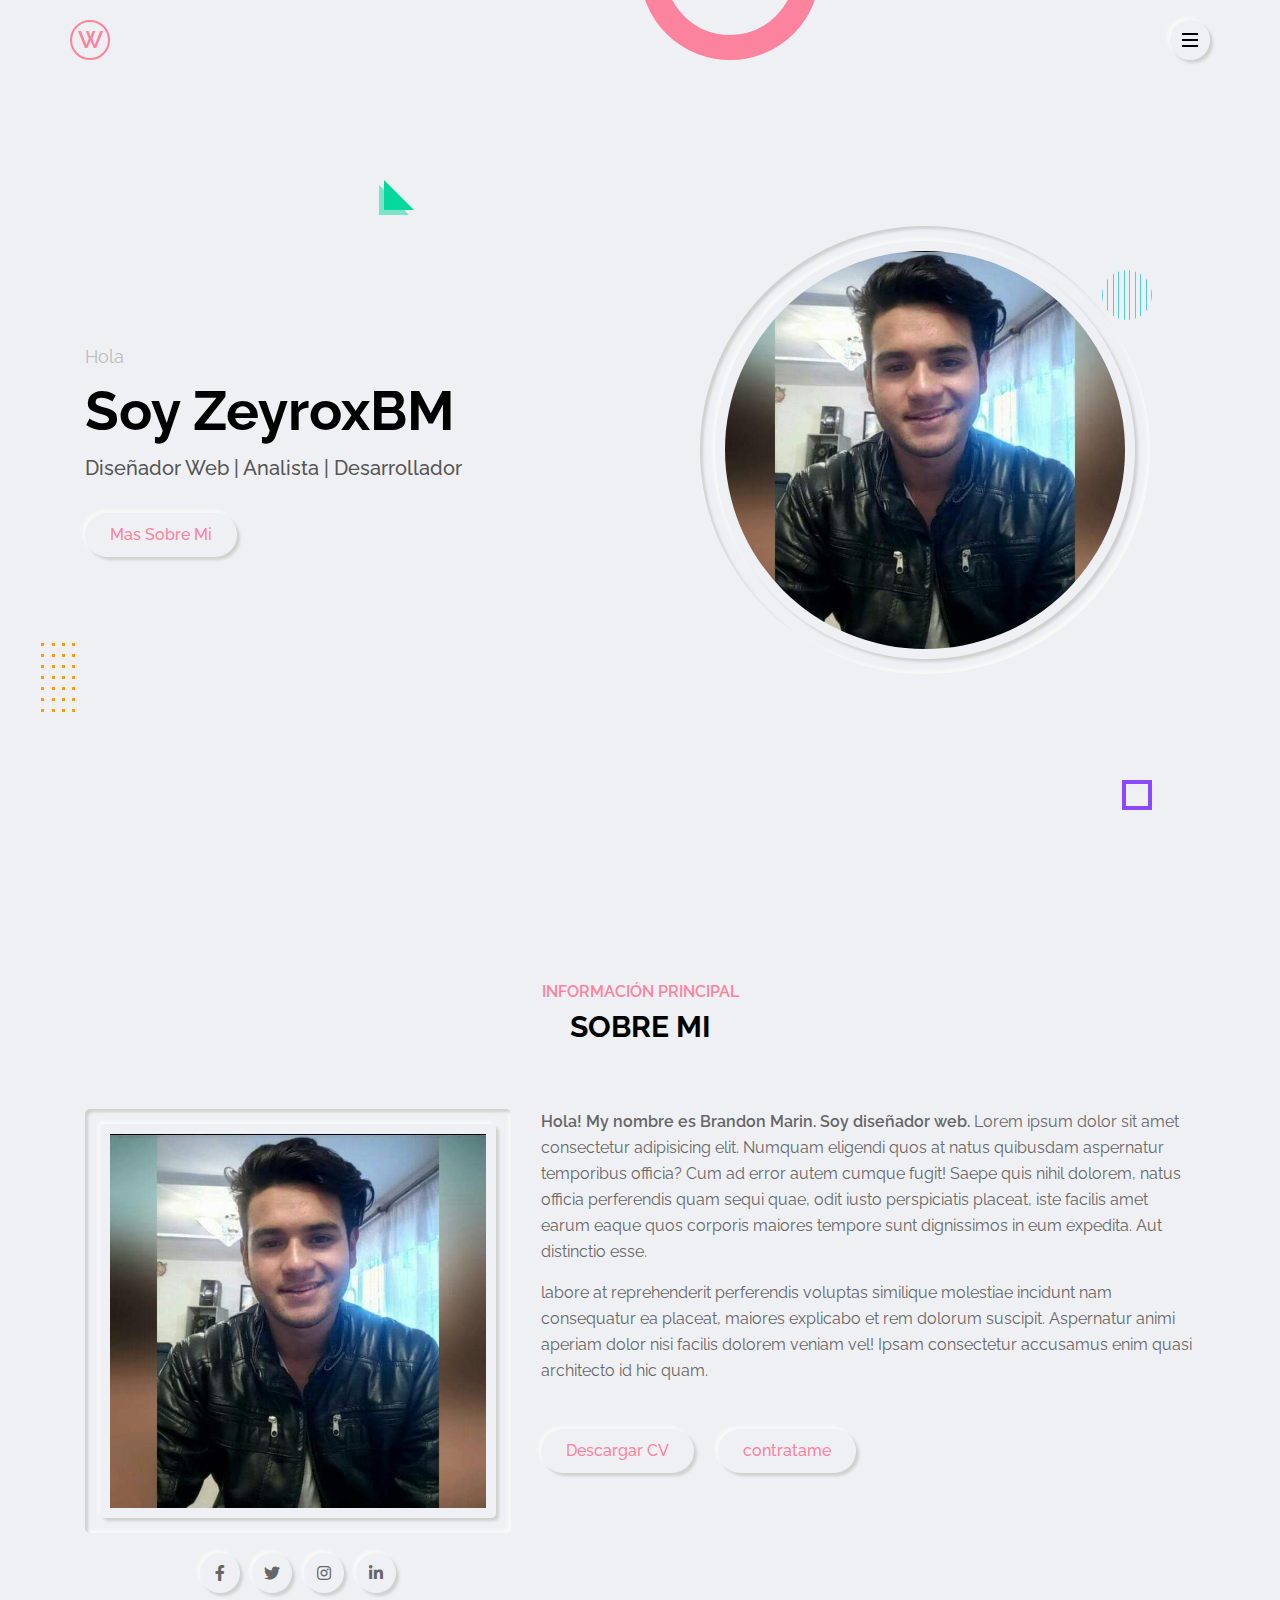
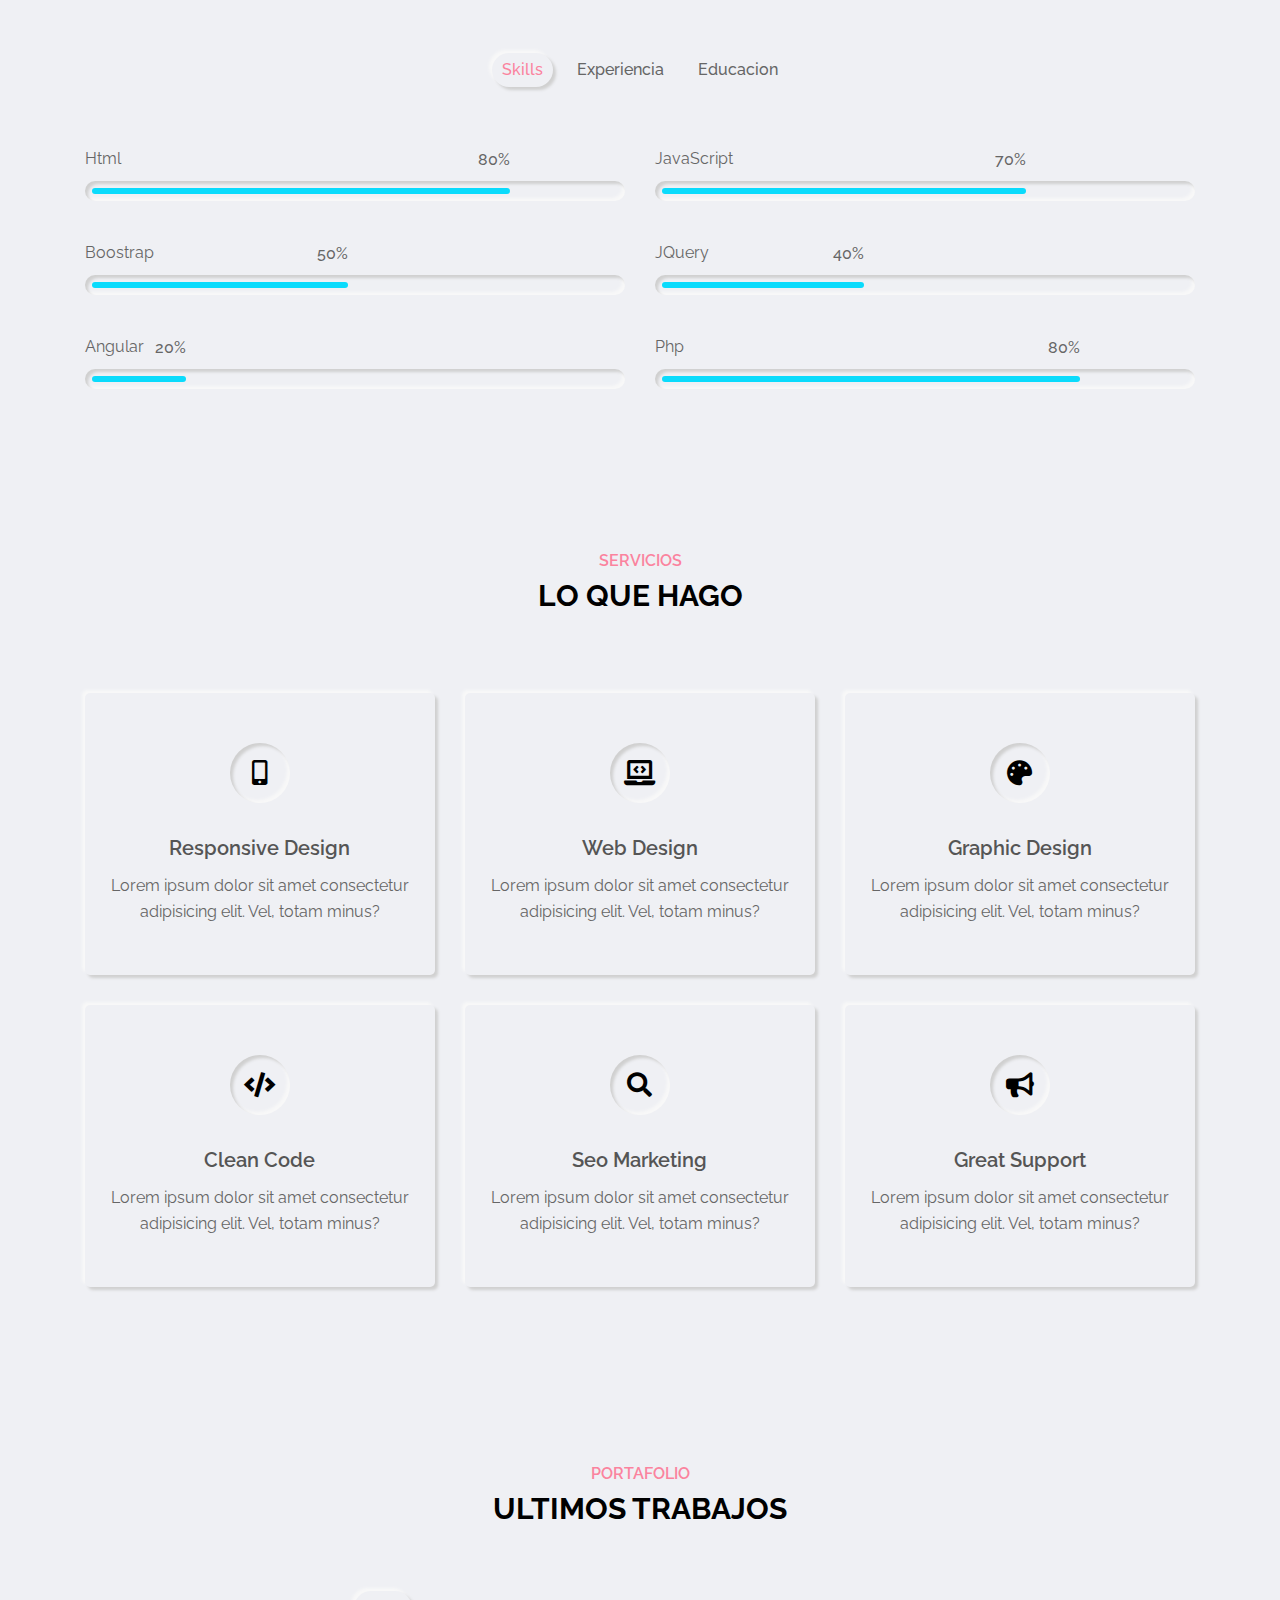
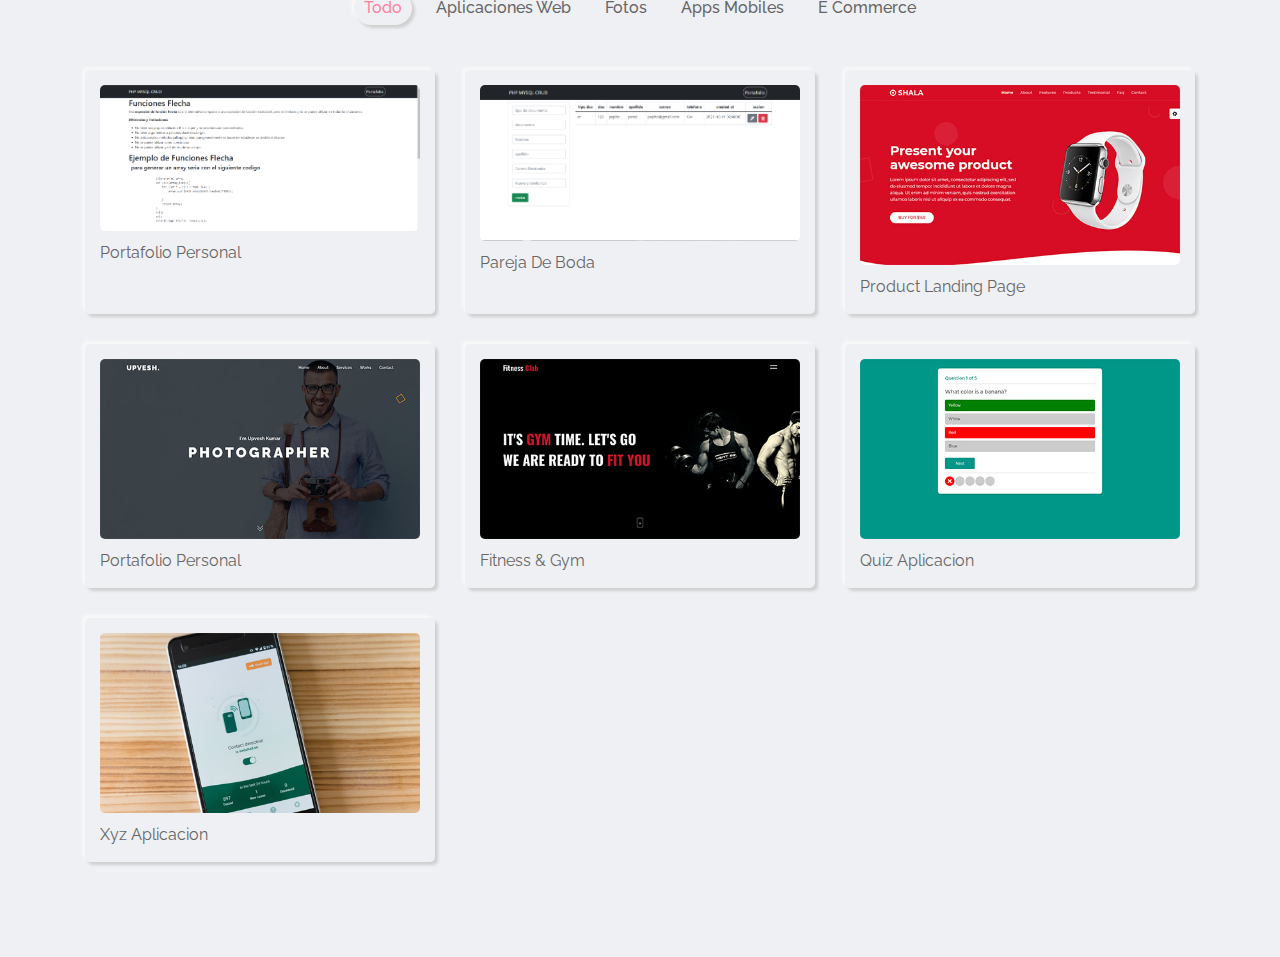
<file: portafolio/portafolio/index.html>
<!DOCTYPE html>
<html lang="es">

<head>
    <meta charset="utf-8">
    <title>Personal Portfolio Website</title>
    <meta name="viewport" content="width=device-width,initial-scale=1.0">
    <!-- font awesome -->
    <link rel="stylesheet" type="text/css" href="css/font-awesome.css">

    <!-- styles css -->
    <link rel="stylesheet" type="text/css" href="css/index/global.css">
    <link rel="stylesheet" type="text/css" href="css/index/home-section.css">
    <link rel="stylesheet" type="text/css" href="css/index/header-section.css">
    <link rel="stylesheet" type="text/css" href="css/index/nav-section.css">
    <link rel="stylesheet" type="text/css" href="css/index/effects.css">
    <link rel="stylesheet" type="text/css" href="css/index/about-section.css">
    <link rel="stylesheet" type="text/css" href="css/index/service-section.css">
    <link rel="stylesheet" type="text/css" href="css/index/portafolio-section.css">

    <!-- default color skin -->
    <link rel="stylesheet" type="text/css" href="css/skins/color-1.css">

</head>

<body>

    <!-- header start -->

    <header class="header">
        <div class="container">
            <div class="row justify-content-between">
                <div class="logo">
                    <a href="index.html">w</a>
                </div>
                <div class="hamburger-btn outer-shadow hover-in-shadow">
                    <span></span>
                </div>
            </div>
        </div>
    </header>

    <!-- header end -->


    <!-- menu navegacion start -->

    <nav class="nav-menu">
        <div class="close-nav-menu outer-shadow hover-in-shadow">&times;</div>
        <div class="nav-menu-inner">
            <ul>
                <li><a href="" class="link-item inner-shadow active">Home</a></li>
                <li><a href="" class="link-item outer-shadow hover-in-shadow">About</a></li>
                <li><a href="" class="link-item outer-shadow hover-in-shadow">Servicios</a></li>
                <li><a href="" class="link-item outer-shadow hover-in-shadow">Portafolio</a></li>
                <li><a href="../funciones/" class="olink-item outer-shadow hover-in-shadow">funciones flecha</a></li>
                <li><a href="../crud/php_crud_mysql/index.php" class="link-item outer-shadow hover-in-shadow">crud</a></li>
                <li><a href="" class="outer-shadow hover-in-shadow">fracciones</a></li>
                <li><a href="" class="link-item outer-shadow hover-in-shadow">herencia</a></li>

                <li><a href="" class="link-item outer-shadow hover-in-shadow">Testimonios</a></li>
                <li><a href="" class="link-item outer-shadow hover-in-shadow">Contacto</a></li>
            </ul>
        </div>
        <!-- copyright text -->
        <p class="copyright-text">&copy; 2021 The ZeyroxBM</p>
    </nav>

    <!-- menu navegacion end -->

    <!-- home section start -->

    <section class="home-section section">
        <!-- efecto wrap start -->
        <div class="effect-wrap">
            <div class="effect effect-1"></div>
            <div class="effect effect-2">
                <div></div>
                <div></div>
                <div></div>
                <div></div>
                <div></div>
                <div></div>
                <div></div>
                <div></div>
                <div></div>
                <div></div>
                <div></div>
                <div></div>
                <div></div>
                <div></div>
                <div></div>
                <div></div>
                <div></div>
                <div></div>
                <div></div>
                <div></div>
                <div></div>
                <div></div>
                <div></div>
                <div></div>
                <div></div>
                <div></div>
                <div></div>
                <div></div>
            </div>
            <div class="effect effect-3"></div>
            <div class="effect effect-4"></div>
            <div class="effect effect-5">
                <div></div>
                <div></div>
                <div></div>
                <div></div>
                <div></div>
                <div></div>
                <div></div>
                <div></div>
                <div></div>
                <div></div>
            </div>
        </div>
        <!-- efecto wrap end -->
        <div class="container">
            <div class="row full-screen align-items-center">
                <div class="home-text">
                    <p>Hola</p>
                    <h2>Soy ZeyroxBM</h2>
                    <h1>diseñador Web | analista | desarrollador</h1>
                    <a href="#" class="btn-1 outer-shadow hover-in-shadow">Mas Sobre Mi</a>
                </div>
                <div class="home-img">
                    <div class="img-box inner-shadow">
                        <img src="img/profile-pic.jpg" class="outer-shadow" alt="profile-pic">
                    </div>
                </div>
            </div>
        </div>
    </section>

    <!-- home section end -->


    <!-- about section start -->
    <section class="about-section section">
        <div class="container">
            <div class="row">
                <div class="section-title">
                    <h2 data-heading="información principal">Sobre Mi</h2>
                </div>
            </div>
            <div class="row">
                <div class="about-img">
                    <div class="img-box inner-shadow">
                        <img src="img/profile-pic.jpg" class="outer-shadow" alt="profile-pic">
                    </div>
                    <!-- links redes sociales star -->
                    <div class="social-links">
                        <a href="#" class='outer-shadow hover-in-shadow'><i class="fab fa-facebook-f"></i></a>
                        <a href="#" class='outer-shadow hover-in-shadow'><i class="fab fa-twitter"></i></a>
                        <a href="#" class='outer-shadow hover-in-shadow'><i class="fab fa-instagram"></i></a>
                        <a href="#" class='outer-shadow hover-in-shadow'><i class="fab fa-linkedin-in"></i></a>

                    </div>
                    <!-- links redes sociales end -->
                </div>
                <div class="about-info">
                    <p>
                        <span>
                            Hola! My nombre es Brandon Marin. Soy diseñador web.
                        </span> Lorem ipsum dolor sit amet consectetur adipisicing elit. Numquam eligendi quos at natus quibusdam aspernatur temporibus officia? Cum ad error autem cumque fugit! Saepe quis nihil dolorem, natus officia
                        perferendis quam sequi quae, odit iusto perspiciatis placeat, iste facilis amet earum eaque quos corporis maiores tempore sunt dignissimos in eum expedita. Aut distinctio esse.
                    </p>
                    <p> labore at reprehenderit perferendis voluptas similique molestiae incidunt nam consequatur ea placeat, maiores explicabo et rem dolorum suscipit. Aspernatur animi aperiam dolor nisi facilis dolorem veniam vel! Ipsam consectetur accusamus
                        enim quasi architecto id hic quam.
                    </p>
                    <a href="cv.pdf" class='btn-1 outer-shadow hover-in-shadow'> Descargar CV</a>
                    <a href="#" class='btn-1 outer-shadow hover-in-shadow'>contratame</a>
                </div>
            </div>
            <!-- about tabs start -->
            <div class="row">
                <div class="about-tabs">
                    <span class="tab-item outer-shadow active" data-target=".skills">skills</span>
                    <span class="tab-item" data-target=".experience">Experiencia</span>
                    <span class="tab-item" data-target=".education">Educacion</span>
                </div>
            </div>
            <!-- about tabs end-->


            <!-- skills start -->
            <div class="row">
                <div class="skills tab-content active">
                    <div class="row">
                        <!-- skill item start -->
                        <div class="skill-item">
                            <p>Html</p>
                            <div class="progress inner-shadow">
                                <div class="progress-bar progress-bar-1">
                                    <span>80%</span>
                                </div>
                            </div>
                        </div>
                        <!-- skill item end -->
                        <!-- skill item start -->
                        <div class="skill-item">
                            <p>JavaScript</p>
                            <div class="progress inner-shadow">
                                <div class="progress-bar progress-bar-2" )>
                                    <span>70%</span>
                                </div>
                            </div>
                        </div>
                        <!-- skill item end -->
                        <!-- skill item start -->
                        <div class="skill-item">
                            <p>boostrap</p>
                            <div class="progress inner-shadow">
                                <div class="progress-bar progress-bar-3">
                                    <span>50%</span>
                                </div>
                            </div>
                        </div>
                        <!-- skill item end -->
                        <!-- skill item start -->
                        <div class="skill-item">
                            <p>jQuery</p>
                            <div class="progress inner-shadow">
                                <div class="progress-bar progress-bar-4">
                                    <span>40%</span>
                                </div>
                            </div>
                        </div>
                        <!-- skill item end -->
                        <!-- skill item start -->
                        <div class="skill-item">
                            <p>angular</p>
                            <div class="progress inner-shadow">
                                <div class="progress-bar progress-bar-5">
                                    <span>20%</span>
                                </div>
                            </div>
                        </div>
                        <!-- skill item end -->
                        <!-- skill item start -->
                        <div class="skill-item">
                            <p>php</p>
                            <div class="progress inner-shadow">
                                <div class="progress-bar progress-bar-6">
                                    <span>80%</span>
                                </div>
                            </div>
                        </div>
                        <!-- skill item end -->
                    </div>
                </div>
            </div>
            <!-- skills end -->
            <!-- experience start -->
            <div class="row">
                <div class="experience tab-content">
                    <div class="row">
                        <div class="timeline">
                            <!-- timelime item start -->
                            <div class="timeline-item">
                                <div class="timeline-item-inner outer-shadow">
                                    <i class="fas fa-briefcase icon"></i>
                                    <span>Ago, 2020 - present </span>
                                    <h3>Full Stack developer</h3>
                                    <h4>empresa Nombre</h4>
                                    <p>Lorem ipsum dolor sit amet, consectetur adipisicing elit. Dignissimos magnam nam a! Aperiam facilis aliquid</p>
                                </div>
                            </div>
                            <!-- timeline item end -->
                            <!-- timelime item start -->
                            <div class="timeline-item">
                                <div class="timeline-item-inner outer-shadow">
                                    <i class="fas fa-briefcase icon"></i>
                                    <span>Ago, 2019 - Nov, 2020</span>
                                    <h3>Web Designer</h3>
                                    <h4>Empresa Nombre</h4>
                                    <p>Lorem ipsum dolor sit amet, consectetur adipisicing elit. Dignissimos magnam nam a! Aperiam facilis aliquid</p>
                                </div>
                            </div>
                            <!-- timeline item end -->
                            <!-- timelime item start -->
                            <div class="timeline-item">
                                <div class="timeline-item-inner outer-shadow">
                                    <i class="fas fa-briefcase icon"></i>
                                    <span>Nov, 2018 - Jun, 2017</span>
                                    <h3>Web designer</h3>
                                    <h4>Empresa Nombre</h4>
                                    <p>Lorem ipsum dolor sit amet, consectetur adipisicing elit. Dignissimos magnam nam a! Aperiam facilis aliquid</p>
                                </div>
                            </div>
                            <!-- timeline item end -->
                        </div>
                    </div>
                </div>
            </div>
            <!-- experience end -->

            <!-- education start -->
            <div class="row">
                <div class="education tab-content">
                    <div class="row">
                        <div class="timeline">
                            <!-- timelime item start -->
                            <div class="timeline-item">
                                <div class="timeline-item-inner outer-shadow">
                                    <i class="fas fa-graduation-cap icon"></i>
                                    <span>Ago, 2020 - Actualmente </span>
                                    <h3>Tecnologo Analisis y desarrollo de sistemas de informacion</h3>
                                    <p>Sena (soacha)</p>

                                </div>
                            </div>
                            <!-- timeline item end -->
                            <!-- timelime item start -->
                            <div class="timeline-item">
                                <div class="timeline-item-inner outer-shadow">
                                    <i class="fas fa-graduation-cap icon"></i>
                                    <span>Ago, 2018 - Nov, 2019</span>
                                    <h3>tecnico en analisis de muestras quimicas</h3>
                                    <p>Sena (soacha)</p>
                                </div>
                            </div>
                            <!-- timeline item end -->
                            <!-- timelime item start -->
                            <div class="timeline-item">
                                <div class="timeline-item-inner outer-shadow">
                                    <i class="fas fa-graduation-cap icon"></i>
                                    <span>Ene, 2012 - Nov, 2019</span>
                                    <h3>bachillerato</h3>
                                    <p>Institucion educativa general santander</p>
                                </div>
                            </div>
                            <!-- timeline item end -->
                            <!-- timelime item start -->
                            <div class="timeline-item">
                                <div class="timeline-item-inner outer-shadow">
                                    <i class="fas fa-graduation-cap icon"></i>
                                    <span>Ene, 2006 - Nov, 2011</span>
                                    <h3>primaria</h3>
                                    <p>Institucion educativa general santander</p>
                                </div>
                            </div>
                            <!-- timeline item end -->
                        </div>
                    </div>
                </div>
            </div>
            <!-- education end -->
        </div>
    </section>
    <!-- about section end -->


    <!-- service section start -->
    <section class="service-section section">
        <div class="container">
            <div class="row">
                <div class="section-title">
                    <h2 data-heading='Servicios'>lo que hago</h2>
                </div>
            </div>
            <div class="row">
                <!-- service item start -->
                <div class="service-item">
                    <div class="service-item-inner outer-shadow">
                        <div class="icon inner-shadow">
                            <i class="fas fa-mobile-alt"></i>
                        </div>
                        <h3>responsive design</h3>
                        <p>Lorem ipsum dolor sit amet consectetur adipisicing elit. Vel, totam minus?</p>
                    </div>
                </div>
                <!-- service item end -->
                <!-- service item start -->
                <div class="service-item">
                    <div class="service-item-inner outer-shadow">
                        <div class="icon inner-shadow">
                            <i class="fas fa-laptop-code"></i>
                        </div>
                        <h3>web design</h3>
                        <p>Lorem ipsum dolor sit amet consectetur adipisicing elit. Vel, totam minus?</p>
                    </div>
                </div>
                <!-- service item end -->
                <!-- service item start -->
                <div class="service-item">
                    <div class="service-item-inner outer-shadow">
                        <div class="icon inner-shadow">
                            <i class="fas fa-palette"></i>
                        </div>
                        <h3>Graphic design</h3>
                        <p>Lorem ipsum dolor sit amet consectetur adipisicing elit. Vel, totam minus?</p>
                    </div>
                </div>
                <!-- service item end -->
                <!-- service item start -->
                <div class="service-item">
                    <div class="service-item-inner outer-shadow">
                        <div class="icon inner-shadow">
                            <i class="fas fa-code"></i>
                        </div>
                        <h3>clean code</h3>
                        <p>Lorem ipsum dolor sit amet consectetur adipisicing elit. Vel, totam minus?</p>
                    </div>
                </div>
                <!-- service item end -->
                <!-- service item start -->
                <div class="service-item">
                    <div class="service-item-inner outer-shadow">
                        <div class="icon inner-shadow">
                            <i class="fas fa-search"></i>
                        </div>
                        <h3>seo Marketing</h3>
                        <p>Lorem ipsum dolor sit amet consectetur adipisicing elit. Vel, totam minus?</p>
                    </div>
                </div>
                <!-- service item end -->
                <!-- service item start -->
                <div class="service-item">
                    <div class="service-item-inner outer-shadow">
                        <div class="icon inner-shadow">
                            <i class="fas fa-bullhorn"></i>
                        </div>
                        <h3>great support</h3>
                        <p>Lorem ipsum dolor sit amet consectetur adipisicing elit. Vel, totam minus?</p>
                    </div>
                </div>
                <!-- service item end -->
            </div>
        </div>
    </section>
    <!-- service section end -->

    <!-- portafolio section start -->
    <section class="portfolio-section section">
        <div class="container">
            <div class="row">
                <div class="section-title">
                    <h2 data-heading='portafolio'>ultimos trabajos</h2>
                </div>
            </div>
            <!-- filtro portafolio start -->
            <div class="row">
                <div class="portfolio-filter">
                    <span class="filter-item outer-shadow active" data-target="all">Todo</span>
                    <span class="filter-item" data-target="web-application">aplicaciones web</span>
                    <span class="filter-item" data-target="photoshop">fotos</span>
                    <span class="filter-item" data-target="mobile-app">apps mobiles</span>
                    <span class="filter-item" data-target="e-commerce">e commerce</span>
                </div>
            </div>
            <!-- filtro portafolio end -->


            <!-- portafolio items start -->
            <div class="row portfolio-items">

                <!-- portafolio item start -->
                <div class="portfolio-item" data-category='web-application'>
                    <div class="portfolio-item-inner outer-shadow">
                        <div class="portfolio-item-img">
                            <img src="img/portfolio/thumb/project-1.png" alt="portfolio" data-screenshots='img/portfolio/large/project-1/1.png,
                            img/portfolio/large/project-1/2.png'>
                            <!-- boton ver proyecto -->
                            <span class="view-project">ver proyecto</span>
                            <!-- boton ver proyecto -->
                        </div>
                        <p class="portfolio-item-title">portafolio personal</p>
                        <!-- detalles portafolio item start -->
                        <div class="portfolio-item-details">
                            <div class="row">
                                <div class="description">
                                    <h3>resumen del proyecto:</h3>
                                    <p>Lorem ipsum dolor sit amet consectetur, adipisicing elit. Voluptatibus, sit aliquid. Eligendi nostrum est voluptatibus nemo maxime sed ipsam vitae. Lorem ipsum dolor sit amet consectetur adipisicing elit. Consequuntur,
                                        amet.
                                    </p>
                                </div>
                                <div class="info">
                                    <h3>informacion del proyecto</h3>
                                    <ul>
                                        <li>fecha<span>2020</span></li>
                                        <li>creador<span>xyz</span></li>
                                        <li>herramientas<span>html, css, javascript</span></li>
                                        <li>web<span><a href="#">www.domain.com</a></span></li>
                                    </ul>
                                </div>
                            </div>
                        </div>
                        <!-- detalles portafolio item end -->
                    </div>
                </div>
                <!-- portafolio item end -->

                <!-- portafolio item start -->
                <div class="portfolio-item" data-category='web-application'>
                    <div class="portfolio-item-inner outer-shadow">
                        <div class="portfolio-item-img">
                            <img src="img/portfolio/thumb/project-2.png" alt="portfolio" data-screenshots='img/portfolio/large/project-2/1.png,
                            img/portfolio/large/project-2/2.png'>
                            <!-- boton ver proyecto -->
                            <span class="view-project">ver proyecto</span>
                            <!-- boton ver proyecto -->
                        </div>
                        <p class="portfolio-item-title">pareja de boda</p>
                        <!-- detalles portafolio item start -->
                        <div class="portfolio-item-details">
                            <div class="row">
                                <div class="description">
                                    <h3>resumen del proyecto: </h3>
                                    <p>Lorem ipsum dolor sit amet consectetur, adipisicing elit. Voluptatibus, sit aliquid. Eligendi nostrum est voluptatibus nemo maxime sed ipsam vitae. Lorem ipsum dolor sit amet consectetur adipisicing elit. Consequuntur,
                                        amet.
                                    </p>
                                </div>
                                <div class="info">
                                    <h3>informacion del proyecto</h3>
                                    <ul>
                                        <li>fecha - <span>2021</span></li>
                                        <li>creador - <span>xyz</span></li>
                                        <li>herramientas - <span>html, css, jquery</span></li>
                                        <li>web - <span><a href="../../portafolio/crud/php_crud_mysql/index.php"> PHP - MYSQL - CRUD</a></span></li>
                                    </ul>
                                </div>
                            </div>
                        </div>
                        <!-- detalles portafolio item end -->
                    </div>
                </div>
                <!-- portafolio item end -->

                <!-- portafolio item start -->
                <div class="portfolio-item" data-category='e-commerce'>
                    <div class="portfolio-item-inner outer-shadow">
                        <div class="portfolio-item-img">
                            <img src="img/portfolio/thumb/project-3.png" alt="portfolio" data-screenshots='img/portfolio/large/project-3/1.png,
                            img/portfolio/large/project-3/2.png,
                            img/portfolio/large/project-3/3.png,
                            img/portfolio/large/project-3/4.png,
                            img/portfolio/large/project-3/5.png'>
                            <!-- boton ver proyecto -->
                            <span class="view-project">ver proyecto</span>
                            <!-- boton ver proyecto -->
                        </div>
                        <p class="portfolio-item-title">product landing page</p>
                        <!-- detalles portafolio item start -->
                        <div class="portfolio-item-details">
                            <div class="row">
                                <div class="description">
                                    <h3>resumen del proyecto:</h3>
                                    <p>Lorem ipsum dolor sit amet consectetur, adipisicing elit. Voluptatibus, sit aliquid. Eligendi nostrum est voluptatibus nemo maxime sed ipsam vitae. Lorem ipsum dolor sit amet consectetur adipisicing elit. Consequuntur,
                                        amet.
                                    </p>
                                </div>
                                <div class="info">
                                    <h3>informacion del proyecto</h3>
                                    <ul>
                                        <li>fecha<span>2020</span></li>
                                        <li>creador<span>xyz</span></li>
                                        <li>herramientas<span>html, css, bootstrap-4</span></li>
                                        <li>web<span><a href="#">www.domain.com</a></span></li>
                                    </ul>
                                </div>
                            </div>
                        </div>
                        <!-- detalles portafolio item end -->
                    </div>
                </div>
                <!-- portafolio item end -->


                <!-- portafolio item start -->
                <div class="portfolio-item" data-category='web-application'>
                    <div class="portfolio-item-inner outer-shadow">
                        <div class="portfolio-item-img">
                            <img src="img/portfolio/thumb/project-4.png" alt="portfolio" data-screenshots='img/portfolio/large/project-4/1.png'>
                            <!-- boton ver proyecto -->
                            <span class="view-project">ver proyecto</span>
                            <!-- boton ver proyecto -->
                        </div>
                        <p class="portfolio-item-title">portafolio personal</p>
                        <!-- detalles portafolio item start -->
                        <div class="portfolio-item-details">
                            <div class="row">
                                <div class="description">
                                    <h3>resumen del proyecto:</h3>
                                    <p>Lorem ipsum dolor sit amet consectetur, adipisicing elit. Voluptatibus, sit aliquid. Eligendi nostrum est voluptatibus nemo maxime sed ipsam vitae. Lorem ipsum dolor sit amet consectetur adipisicing elit. Consequuntur,
                                        amet.
                                    </p>
                                </div>
                                <div class="info">
                                    <h3>informacion del proyecto</h3>
                                    <ul>
                                        <li>fecha<span>2020</span></li>
                                        <li>creador<span>xyz</span></li>
                                        <li>herramientas<span>html, css, jquery</span></li>
                                        <li>web<span><a href="#">www.domain.com</a></span></li>
                                    </ul>
                                </div>
                            </div>
                        </div>
                        <!-- detalles portafolio item end -->
                    </div>
                </div>
                <!-- portafolio item end -->

                <!-- portafolio item start -->
                <div class="portfolio-item" data-category='web-application'>
                    <div class="portfolio-item-inner outer-shadow">
                        <div class="portfolio-item-img">
                            <img src="img/portfolio/thumb/project-5.png" alt="portfolio" data-screenshots='img/portfolio/large/project-5/1.png'>
                            <!-- boton ver proyecto -->
                            <span class="view-project">ver proyecto</span>
                            <!-- boton ver proyecto -->
                        </div>
                        <p class="portfolio-item-title">fitness & gym</p>
                        <!-- detalles portafolio item start -->
                        <div class="portfolio-item-details">
                            <div class="row">
                                <div class="description">
                                    <h3>resumen del proyecto:</h3>
                                    <p>Lorem ipsum dolor sit amet consectetur, adipisicing elit. Voluptatibus, sit aliquid. Eligendi nostrum est voluptatibus nemo maxime sed ipsam vitae. Lorem ipsum dolor sit amet consectetur adipisicing elit. Consequuntur,
                                        amet.
                                    </p>
                                </div>
                                <div class="info">
                                    <h3>informacion del proyecto</h3>
                                    <ul>
                                        <li>fecha<span>2020</span></li>
                                        <li>creador<span>xyz</span></li>
                                        <li>herramientas<span>html, css, jquery</span></li>
                                        <li>web<span><a href="#">www.domain.com</a></span></li>
                                    </ul>
                                </div>
                            </div>
                        </div>
                        <!-- detalles portafolio item end -->
                    </div>
                </div>
                <!-- portafolio item end -->


                <!-- portafolio item start -->
                <div class="portfolio-item" data-category='web-application'>
                    <div class="portfolio-item-inner outer-shadow">
                        <div class="portfolio-item-img">
                            <img src="img/portfolio/thumb/project-6.png" alt="portfolio" data-screenshots='img/portfolio/large/project-6/1.png,
                            img/portfolio/large/project-6/2.png,
                            img/portfolio/large/project-6/3.png'>
                            <!-- boton ver proyecto -->
                            <span class="view-project">ver proyecto</span>
                            <!-- boton ver proyecto -->
                        </div>
                        <p class="portfolio-item-title">quiz aplicacion</p>
                        <!-- detalles portafolio item start -->
                        <div class="portfolio-item-details">
                            <div class="row">
                                <div class="description">
                                    <h3>resumen del proyecto:</h3>
                                    <p>Lorem ipsum dolor sit amet consectetur, adipisicing elit. Voluptatibus, sit aliquid. Eligendi nostrum est voluptatibus nemo maxime sed ipsam vitae. Lorem ipsum dolor sit amet consectetur adipisicing elit. Consequuntur,
                                        amet.
                                    </p>
                                </div>
                                <div class="info">
                                    <h3>informacion del proyecto</h3>
                                    <ul>
                                        <li>fecha<span>2020</span></li>
                                        <li>creador<span>xyz</span></li>
                                        <li>herramientas<span>html, css, javascript</span></li>
                                        <li>web<span><a href="#">www.domain.com</a></span></li>
                                    </ul>
                                </div>
                            </div>
                        </div>
                        <!-- detalles portafolio item end -->
                    </div>
                </div>
                <!-- portafolio item end -->

                <!-- portafolio item start -->
                <div class="portfolio-item" data-category='mobile-app'>
                    <div class="portfolio-item-inner outer-shadow">
                        <div class="portfolio-item-img">
                            <img src="img/portfolio/thumb/project-7.png" alt="portfolio" data-screenshots='img/portfolio/large/project-7/1.png,
                            img/portfolio/large/project-7/2.png'>
                            <!-- boton ver proyecto -->
                            <span class="view-project">ver proyecto</span>
                            <!-- boton ver proyecto -->
                        </div>
                        <p class="portfolio-item-title">xyz aplicacion</p>
                        <!-- detalles portafolio item start -->
                        <div class="portfolio-item-details">
                            <div class="row">
                                <div class="description">
                                    <h3>resumen del proyecto:</h3>
                                    <p>Lorem ipsum dolor sit amet consectetur, adipisicing elit. Voluptatibus, sit aliquid. Eligendi nostrum est voluptatibus nemo maxime sed ipsam vitae. Lorem ipsum dolor sit amet consectetur adipisicing elit. Consequuntur,
                                        amet.
                                    </p>
                                </div>
                                <div class="info">
                                    <h3>informacion del proyecto</h3>
                                    <ul>
                                        <li>fecha<span>2020</span></li>
                                        <li>creador<span>xyz</span></li>
                                        <li>herramientas<span>java, android</span></li>
                                        <li>play store - <span><a href="#">xyz</a></span></li>
                                    </ul>
                                </div>
                            </div>
                        </div>
                        <!-- detalles portafolio item end -->
                    </div>
                </div>
                <!-- portafolio item end -->

            </div>
            <!-- portafolio items end -->
        </div>
    </section>
    <!-- portafolio section end -->

    <!-- portafolio popup start -->
    <div class="pp portfolio-popup">
        <div class="pp-details">
            <div class="pp-details-inner">
                <div class="pp-title">
                    <h2>portafolio personal</h2>
                    <p>category - <span class='pp-project-category'>aplicacion web</span></p>
                </div>
                <div class="pp-project-details">
                    <div class="row">
                        <div class="description">
                            <h3>resumen del proyecto:</h3>
                            <p>Lorem ipsum dolor sit amet consectetur, adipisicing elit. Voluptatibus, sit aliquid. Eligendi nostrum est voluptatibus nemo maxime sed ipsam vitae. Lorem ipsum dolor sit amet consectetur adipisicing elit. Consequuntur, amet.
                            </p>
                        </div>
                        <div class="info">
                            <h3>informacion del proyecto</h3>
                            <ul>
                                <li>fecha - <span>2020</span></li>
                                <li>creador - <span>xyz</span></li>
                                <li>herramientas - <span>html, css, javascript</span></li>
                                <li>web - <span><a href="#">www.domain.com</a></span></li>
                            </ul>
                        </div>
                    </div>
                </div>
            </div>
        </div>

        <div class="separator"></div>

        <div class="pp-main">
            <div class="pp-main-inner">
                <div class="pp-project-details-btn outer-shadow hover-in-shadow">detalles del proyecto <i class="fas fa-plus"></i></div>
                <div class="pp-close outer-shadow hover-in-shadow">&times;</div>
                <img src="img/portfolio/large/project-1/1.png" alt="img" class="pp-img outer-shadow">
                <div class="pp-counter">1 de 6</div>
            </div>
            <div class="pp-loader">
                <div>

                </div>
            </div>
            <!-- pp navegacion -->
            <div class="pp-prev"><i class="fas fa-play"></i></div>
            <div class="pp-next"><i class="fas fa-play"></i></div>
        </div>
    </div>
    <!-- portafolio popup end -->

    <!-- main js -->
    <script src="js/main.js"></script>

    <!-- hamburger button js -->
    <script src="js/hamburger.js"></script>

</body>

</html>
</file>
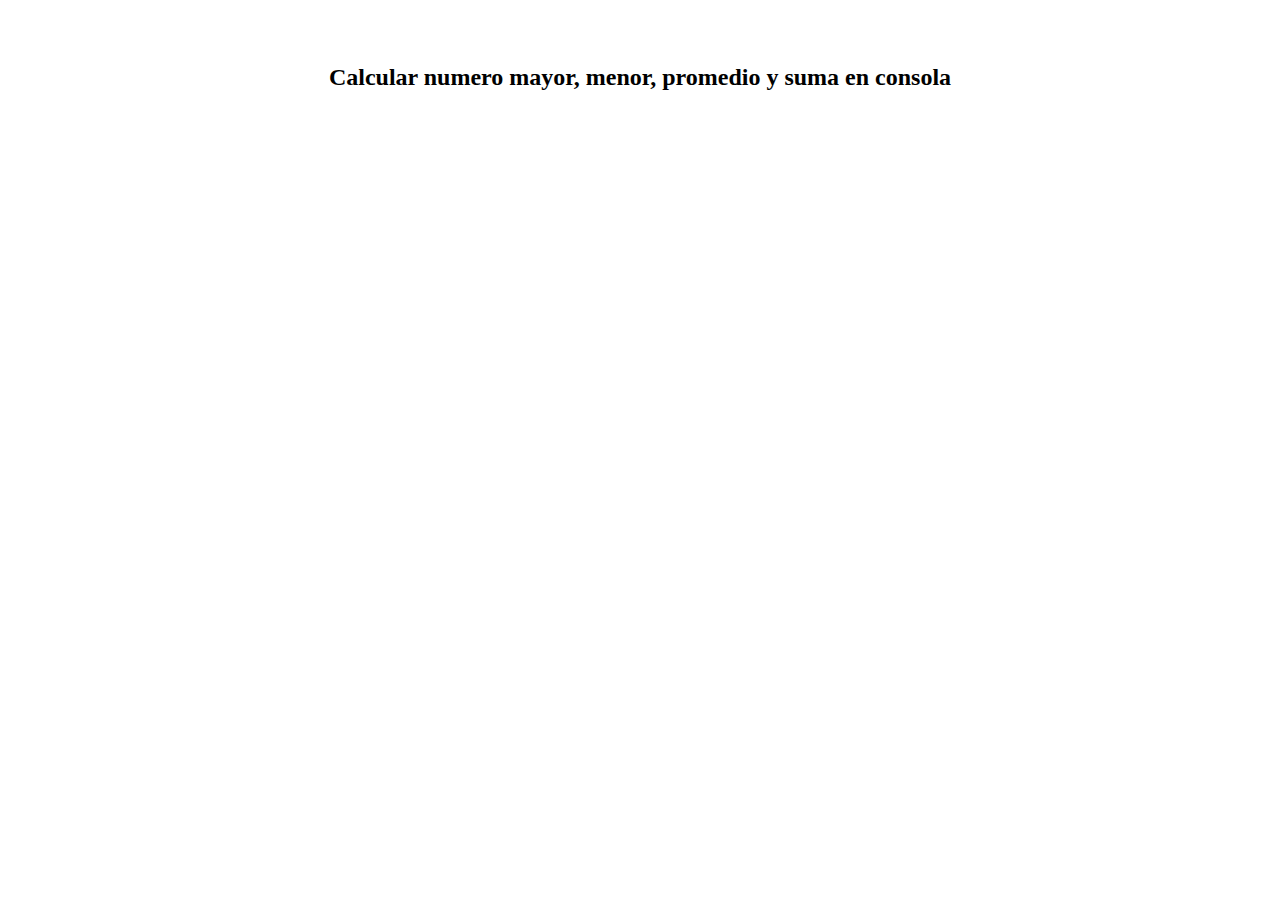
<file: javascript/funciones javascript/funciones_arreglos_js/Ejercicios_js.html>
<!DOCTYPE html>
<html lang="en">
<head>
    <meta charset="UTF-8">
    <meta http-equiv="X-UA-Compatible" content="IE=edge">
    <meta name="viewport" content="width=device-width, initial-scale=1.0">
    <title>Arreglos y Funciones</title>
</head>
<body>
    <br><br>
    <center>
        <strong><h2>Calcular numero mayor, menor, promedio y suma en consola</h2></strong>
        <script src="ejercicios_fun_flecha.js"></script>
    </center>
</form>
</body>
</html>
</file>
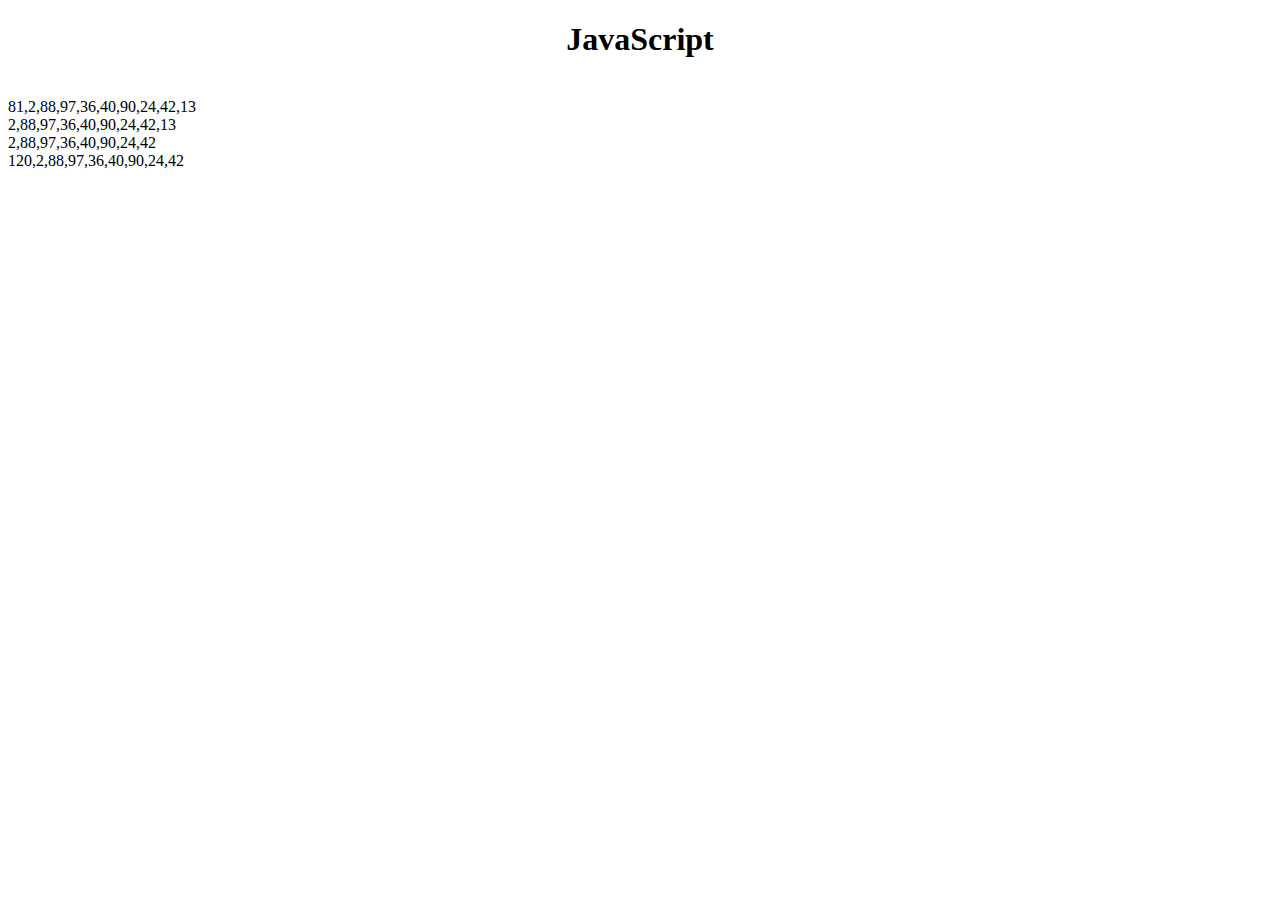
<file: javascript/funciones javascript/funciones_arreglos_js/fun.html>
<!DOCTYPE html>
<html lang="en">
<head>
    <meta charset="UTF-8">
    <meta http-equiv="X-UA-Compatible" content="IE=edge">
    <meta name="viewport" content="width=device-width, initial-scale=1.0">
    <title>Funciones y arreglos js</title>
</head>
<body>
    <h1><strong><center>JavaScript</center></strong></h1><br>
    <script src="fun.js"></script>
    <br>
    <script src="fun_flecha.js"></script>
</body>
</html>
</file>
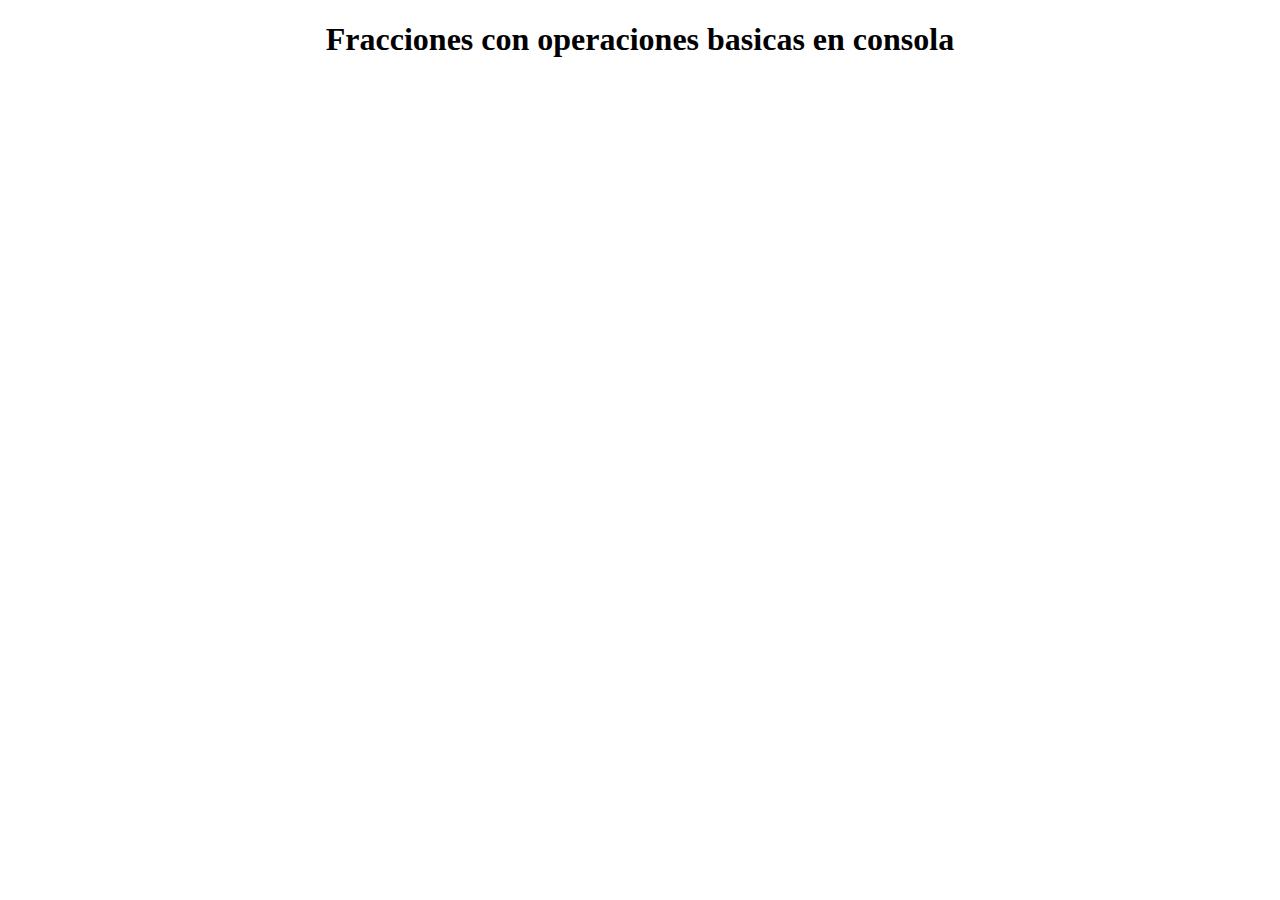
<file: javascript/funciones javascript/POO_pt2/fraccionarios.html>
<!DOCTYPE html>
<html lang="en">
<head>
    <meta charset="UTF-8">
    <meta http-equiv="X-UA-Compatible" content="IE=edge">
    <meta name="viewport" content="width=device-width, initial-scale=1.0">
    <title>POO Fracciones</title>
</head>
<body>
    <center>
        <strong>
            <h1>Fracciones con operaciones basicas en consola</h1>
        </strong>
    </center>
    <script src="ejercicios_fraccionarios.js"></script>
</body>
</html>
</file>
<file: portafolio/portafolio/css/index/global.css>
/* ----------------------------- fonts ----------------------------- */

@import url('https://fonts.googleapis.com/css2?family=Raleway:wght@400;500;600;700&display=swap');

/* ----------------------------- global style ----------------------------- */


/* definir variables CSS personalizadas */

:root {
    --bg-black-900: #000000;
    --bg-black-100: #dddddd;
    --bg-black-50: #eff0f4;
    --bg-opacity: rgba(255, 255, 255, 0.5);
    --text-black-900: #000000;
    --text-black-700: #555555;
    --text-black-600: #666666;
    --text-black-300: #bbbbbb;
    --outer-shadow: 3px 3px 3px #d0d0d0, -3px -3px 3px #f8f8f8;
    --outer-shadow-0: 0 0 0 #d0d0d0, 0 0 0 #f8f8f8;
    --inner-shadow: inset 3px 3px 3px #d0d0d0, inset -3px -3px 3px #f8f8f8;
    --inner-shadow-0: inset 0 0 0 #d0d0d0, inset 0 0 0 #f8f8f8;
}

body {
    font-size: 16px;
    line-height: 1.5;
    overflow-x: hidden;
    background-color: var(--bg-black-50);
}

body.stop-scrollable {
    overflow-y: hidden;
}

* {
    margin: 0;
    padding: 0;
    box-sizing: border-box;
    outline: none;
}

*:not(i) {
    font-family: 'Raleway', sans-serif;
    font-weight: 400;
}

:before,
:after {
    box-sizing: border-box;
}

a {
    text-decoration: none;
}

ul {
    list-style: none;
    margin: 0;
    padding: 0;
}

img {
    vertical-align: middle;
    max-width: 100%;
}

.container {
    max-width: 1140px;
    margin: auto;
}

.row {
    display: flex;
    flex-wrap: wrap;
}

.justify-content-between {
    justify-content: space-between;
}

.outer-shadow {
    box-shadow: var(--outer-shadow);
}

.inner-shadow {
    box-shadow: var(--inner-shadow);
}

.hover-in-shadow {
    position: relative;
    z-index: 1;
}

.hover-in-shadow:hover {
    box-shadow: var(--outer-shadow-0);
}

.hover-in-shadow:after {
    content: " ";
    position: absolute;
    left: 0;
    top: 0;
    width: 100%;
    height: 100%;
    transition: all 0.3s ease;
}

.hover-in-shadow:hover:after {
    box-shadow: var(--inner-shadow);
}

.align-items-center {
    align-items: center;
}

.btn-1 {
    padding: 10px 25px;
    font-size: 16px;
    font-weight: 500;
    color: var(--skin-color);
    background-color: transparent;
    line-height: 1.5;
    cursor: pointer;
    border-radius: 30px;
    transition: all 0.3 ease;
    display: inline-block;
}

.btn-1:after {
    border-radius: 30px;
}
</file>
<file: portafolio/portafolio/css/index/home-section.css>
/* ----------------------------- home section ----------------------------- */

.home-section {
    position: relative;
}

.home-section .full-screen {
    padding: 50px 0;
    min-height: 100vh;
}

.home-section .home-text,
.home-section .home-img {
    flex: 0 0 50%;
    max-width: 50%;
    padding: 0 15px;
}

.home-section .home-text p {
    color: var(--text-black-300);
    font-size: 18px;
    text-transform: capitalize;
    margin: 0;
}

.home-section .home-text h2 {
    font-size: 55px;
    font-weight: 700;
    color: var(--text-black-900);
    margin: 0;
}

.home-section .home-text h1 {
    font-size: 20px;
    font-weight: 500;
    color: var(--text-black-700);
    margin: 0;
    text-transform: capitalize;
}

.home-section .home-text .btn-1 {
    margin-top: 30px;
}

.home-section .home-img .img-box {
    max-width: 450px;
    display: block;
    margin: auto;
    border-radius: 50%;
    padding: 15px;
}

.home-section .home-img .img-box img {
    width: 100%;
    border-radius: 50%;
    border: 10px solid transparent;
}
</file>
<file: portafolio/portafolio/css/index/header-section.css>
/* ----------------------------- header section----------------------------- */

.header {
    padding: 20px 15px;
    position: absolute;
    width: 100%;
    top: 0;
    left: 0;
    z-index: 99;
}

.header .logo a {
    display: inline-block;
    text-align: center;
    line-height: 36px;
    height: 40px;
    width: 40px;
    font-size: 24px;
    color: var(--skin-color);
    border-radius: 50%;
    border: 2px solid var(--skin-color);
    font-weight: 600;
    text-transform: uppercase;
}

.header .hamburger-btn {
    height: 40px;
    width: 40px;
    display: flex;
    align-items: center;
    cursor: pointer;
    border-radius: 50%;
    justify-content: center;
    transition: all 0.3s ease;
}

.header .hamburger-btn:after {
    border-radius: 50%;
}

.header .hamburger-btn span {
    display: block;
    height: 2px;
    width: 16px;
    background-color: var(--bg-black-900);
    position: relative;
}

.header .hamburger-btn span:before,
.header .hamburger-btn span:after {
    content: '';
    position: absolute;
    left: 0;
    width: 100%;
    height: 100%;
    background-color: var(--bg-black-900);
}

.header .hamburger-btn span:before {
    top: -6px;
}

.header .hamburger-btn span:after {
    top: 6px;
}
</file>
<file: portafolio/portafolio/css/index/nav-section.css>
/* ----------------------------- menu navegacion ----------------------------- */

.nav-menu {
    position: fixed;
    background-color: var(--bg-black-50);
    padding: 0 15px;
    left: 0;
    top: 0;
    width: 100%;
    height: 100%;
    z-index: -1;
    opacity: 0;
    visibility: hidden;
    overflow-y: auto;
}

.nav-menu.open {
    visibility: visible;
    opacity: 1;
    z-index: 999;
    transition: all 0.3s ease-in;
}

.nav-menu .close-nav-menu {
    height: 40px;
    width: 40px;
    display: block;
    font-size: 35px;
    line-height: 35px;
    border-radius: 50%;
    position: absolute;
    right: 15px;
    top: 15px;
    cursor: pointer;
    text-align: center;
    color: var(--text-black-600);
    transition: all 0.3s ease;
}

.nav-menu .close-nav-menu:after {
    border-radius: 50%;
}

.nav-menu-inner {
    min-height: 100vh;
    display: flex;
    align-items: center;
    justify-content: center;
}

.nav-menu ul {
    padding: 15px;
}

.nav-menu ul li {
    display: block;
    margin-bottom: 20px;
    text-align: center;
}

.nav-menu ul li:last-child {
    margin-bottom: 0;
}

.nav-menu ul li a {
    display: inline-block;
    font-size: 28px;
    font-weight: 600;
    color: var(--text-black-700);
    padding: 5px 30px;
    text-transform: capitalize;
    border-radius: 30px;
    transition: all 0.3s ease;
}

.nav-menu ul li a.active {
    color: var(--skin-color);
}

.nav-menu ul li a:after {
    border-radius: 30px;
}

.nav-menu .copyright-text {
    position: absolute;
    top: 50%;
    font-size: 15px;
    color: var(--text-black-600);
    transform: translateY(50%) rotate(-90deg);
    left: -60px;
}
</file>
<file: portafolio/portafolio/css/index/effects.css>
.effect-wrap .effect {
    position: absolute;
    z-index: -1;
}

.effect-1 {
    width: 30px;
    height: 30px;
    border: 4px solid #8a49ff;
    right: 10%;
    bottom: 10%;
    animation: spin 10s linear infinite;
}

.effect-2 {
    left: 3%;
    bottom: 20%;
    width: 40px;
    display: flex;
    flex-wrap: wrap;
    justify-content: space-between;
    animation: topBounce 3s ease-in-out infinite
}

.effect-2 div {
    height: 3px;
    width: 3px;
    background-color: #ff9c07;
    margin: 0 3px 8px;
}

.effect-3 {
    height: 180px;
    width: 180px;
    border: 25px solid var(--skin-color);
    border-radius: 50%;
    left: 50%;
    top: -120px;
    animation: leftBounce 3s ease-in-out infinite;
}

.effect-4 {
    border-top: 30px solid transparent;
    border-left: 30px solid #06d79c;
    left: 30%;
    top: 20%;
    animation: spin 15s linear infinite;
}

.effect-4:before {
    content: '';
    border-top: 30px solid transparent;
    border-left: 30px solid #06d79c;
    position: absolute;
    opacity: 0.5;
    left: -35px;
    top: -25px;
}

.effect-5 {
    height: 50px;
    width: 50px;
    right: 10%;
    top: 30%;
    display: flex;
    justify-content: space-between;
    border-radius: 50%;
    overflow-y: hidden;
    animation: spin 10s linear infinite;
}

.effect-5 div {
    width: 1px;
    background-color: #4dd0e1;
    height: 100%;
}

@keyframes spin {
    0% {
        transform: rotate(0deg);
    }
    100% {
        transform: rotate(360deg);
    }
}

@keyframes topBounce {
    0%,
    100% {
        transform: translateY(0)
    }
    50% {
        transform: translateY(25px)
    }
}

@keyframes leftBounce {
    0%,
    100% {
        transform: translateX(0)
    }
    50% {
        transform: translateX(25px)
    }
}

@keyframes fadeInTop {
    0% {
        opacity: 0;
        transform: translateY(-25px)
    }
    100% {
        opacity: 1;
        transform: translateY(0)
    }
}
</file>
<file: portafolio/portafolio/css/index/about-section.css>
.about-section {
    padding: 80px 0 0;
    min-height: 100vh;
}

.section-title {
    padding: 0 15px;
    flex: 0 0 100%;
    max-width: 100%;
    text-align: center;
    margin-bottom: 60px;
}

.section-title h2 {
    display: inline-block;
    font-size: 30px;
    font-weight: 700;
    color: var(--text-black-900);
    text-transform: uppercase;
    margin: 0;
}

.section-title h2:before {
    content: attr(data-heading);
    display: block;
    font-size: 16px;
    font-weight: 600;
    color: var(--skin-color);
}

.about-section .about-img {
    flex: 0 0 40%;
    max-width: 40%;
    padding: 0 15px;
}

.about-section .about-img .img-box {
    padding: 15px;
    border-radius: 5px;
}

.about-section .about-img .img-box img {
    width: 100%;
    border: 10px solid transparent;
    border-radius: 5px;
}

.about-section .about-img .social-links {
    margin-top: 20px;
    text-align: center;
}

.about-section .about-img .social-links a {
    display: inline-block;
    height: 40px;
    width: 40px;
    font-size: 16px;
    text-align: center;
    color: var(--text-black-600);
    margin: 0 4px;
    border-radius: 50%;
    transition: all 0.3s ease;
}

.about-section .about-img .social-links a i {
    line-height: 40px;
}

.about-section .about-img .social-links a:after {
    border-radius: 50%;
}

.about-section .about-img .social-links a:hover {
    color: var(--skin-color);
}

.about-section .about-info {
    flex: 0 0 60%;
    max-width: 60%;
    padding: 0 15px;
}

.about-section .about-info p {
    font-size: 16px;
    line-height: 26px;
    margin-bottom: 15px;
    color: var(--text-black-600);
}

.about-section .about-info span {
    font-weight: 600;
}

.about-section .about-info .btn-1 {
    margin: 30px 20px 0 0;
}

.about-section .about-tabs {
    padding: 60px 15px 50px;
    flex: 0 0 100%;
    max-width: 100%;
    text-align: center;
}

.about-section .about-tabs .tab-item {
    display: inline-block;
    margin: 0 5px 10px;
    cursor: pointer;
    padding: 5px 10px;
    border-radius: 30px;
    transition: all 0.3 ease;
    font-size: 16px;
    color: var(--text-black-600);
    font-weight: 500;
    text-transform: capitalize;
}

.about-section .about-tabs .tab-item:hover:not(.active) {
    opacity: 0.6;
}

.about-section .about-tabs .tab-item.active {
    color: var(--skin-color);
}

.about-section .tab-content {
    flex: 0 0 100%;
    max-width: 100%;
    display: none;
}

.about-section .tab-content.active {
    display: block;
    animation: fadeInTop 0.5s ease;
}

.about-section .skills {
    padding: 0 0 40px;
}

.about-section .skills .skill-item {
    flex: 0 0 50%;
    max-width: 50%;
    padding: 0 15px;
    margin-bottom: 40px;
}

.about-section .skills .skill-item p {
    font-size: 16px;
    color: var(--text-black-600);
    text-transform: capitalize;
    margin: 0 0 10px;
}

.about-section .skills .skill-item .progress {
    height: 20px;
    border-radius: 10px;
    position: relative;
}

.about-section .skills .skill-item .progress-bar {
    background-color: #0ADBFC;
    height: 6px;
    left: 7px;
    top: 7px;
    position: absolute;
    border-radius: 10px;
}

.about-section .skills .skill-item .progress-bar-1 {
    width: calc(80% - 14px)
}

.about-section .skills .skill-item .progress-bar-2 {
    width: calc(70% - 14px)
}

.about-section .skills .skill-item .progress-bar-3 {
    width: calc(50% - 14px)
}

.about-section .skills .skill-item .progress-bar-4 {
    width: calc(40% - 14px)
}

.about-section .skills .skill-item .progress-bar-5 {
    width: calc(20% - 14px)
}

.about-section .skills .skill-item .progress-bar-6 {
    width: calc(80% - 14px)
}

.about-section .skills .skill-item .progress-bar span {
    position: absolute;
    right: 0;
    top: 0;
    font-size: 16px;
    font-weight: 500;
    color: var(--text-black-600);
    margin-top: -40px;
}

.about-section .education,
.about-section .experience {
    padding-bottom: 80px;
}

.about-section .timeline {
    flex: 0 0 100%;
    max-width: 100%;
    position: relative;
}

.about-section .timeline:before {
    content: '';
    width: 1px;
    height: 100%;
    background-color: var(--bg-black-100);
    left: 50%;
    position: absolute;
}

.about-section .timeline .timeline-item {
    flex: 0 0 100%;
    max-width: 100%;
    padding: 0 15px;
}

.about-section .timeline .timeline-item:nth-child(odd) {
    padding-right: calc(50% + 50px);
    text-align: right;
}

.about-section .timeline .timeline-item:nth-child(even) {
    padding-left: calc(50% + 50px);
}

.about-section .timeline .timeline-item-inner {
    padding: 30px;
    border-radius: 10px;
    position: relative;
}

.about-section .timeline .timeline-item-inner:before {
    content: '';
    position: absolute;
    width: 30px;
    height: 1px;
    background-color: var(--bg-black-100);
    top: 37px;
    z-index: -1;
}

.about-section .timeline .timeline-item:nth-child(odd) .timeline-item-inner:before {
    right: -30px;
}

.about-section .timeline .timeline-item:nth-child(even) .timeline-item-inner:before {
    left: -30px;
}

.about-section .timeline .timeline-item-inner .icon {
    height: 40px;
    width: 40px;
    text-align: center;
    background-color: var(--bg-black-50);
    line-height: 40px;
    position: absolute;
    top: 18px;
    border: 1px solid var(--bg-black-100);
    border-radius: 50%;
    font-size: 16px;
    color: #0ADBFC;
}

.about-section .timeline .timeline-item:nth-child(odd) .icon {
    right: -70px;
}

.about-section .timeline .timeline-item:nth-child(even) .icon {
    left: -70px;
}

.about-section .timeline .timeline-item-inner span {
    font-weight: 500;
    color: #0ADBFC;
    display: block;
    margin: 0 0 10px;
    text-transform: capitalize;
}

.about-section .timeline .timeline-item-inner h3 {
    font-size: 20px;
    color: var(--text-black-700);
    font-weight: 600;
    margin: 0 0 5px;
    text-transform: capitalize;
}

.about-section .timeline .timeline-item-inner h4 {
    font-size: 16px;
    font-style: italic;
    color: var(--text-black-600);
    margin: 0;
}

.about-section .timeline .timeline-item-inner p {
    font-size: 16px;
    color: var(--text-black-600);
    line-height: 26px;
    margin: 15px 0 0;
}
</file>
<file: portafolio/portafolio/css/index/service-section.css>
/* ----------------------- service section ----------------------- */

.service-section {
    padding: 80px 0 80px;
    min-height: 100vh;
}

.service-section .service-item {
    flex: 0 0 33.33%;
    max-width: 33.33%;
    padding: 15px;
    display: flex;
    flex-wrap: wrap;
}

.service-section .service-item-inner {
    padding: 50px 15px;
    border-radius: 5px;
    text-align: center;
    width: 100%;
}

.service-section .service-item-inner .icon {
    height: 60px;
    width: 60px;
    text-align: center;
    border-radius: 50%;
    transition: all 0.3s ease;
    display: block;
    margin: 0 auto 30px;
    position: relative;
}

.service-section .service-item .service-item-inner:hover .icon:after {
    box-shadow: var(--outer-shadow);
}

.service-section .service-item-inner:hover .icon {
    box-shadow: var(--inner-shadow-0);
}

.service-section .service-item-inner .icon:after {
    content: '';
    position: absolute;
    left: 0;
    top: 0;
    width: 100%;
    height: 100%;
    border-radius: 50%;
    transition: all 0.3s ease;
}

.service-section .service-item-inner .icon i {
    font-size: 25px;
    line-height: 60px;
    transition: all 0.3s ease;
}

.service-section .service-item-inner:hover .icon i {
    color: #0ADBFC;
}

.service-section .service-item-inner h3 {
    font-size: 20px;
    font-weight: 600;
    color: var(--text-black-700);
    margin: 0 0 10px;
    text-transform: capitalize;
}

.service-section .service-item-inner p {
    font-size: 16px;
    color: var(--text-black-600);
    margin: 0;
    line-height: 26px;
}
</file>
<file: portafolio/portafolio/css/index/portafolio-section.css>
.portfolio-section {
    padding: 80px 0 80px;
    min-height: 100vh;
}

.portfolio-section .seciton-title {
    margin-bottom: 40px;
}

.portfolio-section .portfolio-filter {
    padding: 0 15px;
    flex: 0 0 100%;
    max-width: 100%;
    text-align: center;
    margin-bottom: 20px;
}

.portfolio-section .filter-item {
    display: inline-block;
    margin: 0 5px 10px;
    padding: 5px 10px;
    border-radius: 30px;
    cursor: pointer;
    font-weight: 500;
    color: var(--text-black-600);
    text-transform: capitalize;
    font-size: 16px;
    transition: all 0.3s ease;
}

.portfolio-section .filter-item:hover:not(.active) {
    opacity: 0.6;
}

.portfolio-section .filter-item.active {
    color: var(--skin-color);
}

.portfolio-section .portfolio-item {
    flex: 0 0 33.33%;
    max-width: 33.33%;
    padding: 15px;
    display: flex;
    flex-wrap: wrap;
}

.portfolio-section .portfolio-item.hide {
    display: none;
}

.portfolio-section .portfolio-item.show {
    display: block;
    animation: fadeInTop 0.5s ease;
}

.portfolio-section .portfolio-item-inner {
    padding: 15px;
    border-radius: 5px;
    cursor: pointer;
    width: 100%;
}

.portfolio-section .portfolio-item-img img {
    border-radius: 5px;
    width: 100%;
    transition: all 0.3s ease;
}

.portfolio-section .portfolio-item-inner:hover .portfolio-item-img img {
    transform: translateY(-25px);
}

.portfolio-section .portfolio-item-img {
    position: relative;
}

.portfolio-section .portfolio-item-img .view-project {
    text-transform: capitalize;
    font-size: 16px;
    font-weight: 500;
    color: var(--skin-color);
    transition: all 0.3s ease;
    position: absolute;
    left: 0;
    bottom: -4px;
    transform: translateY(-5px);
    z-index: -1;
    opacity: 0;
}

.portfolio-section .portfolio-item-inner:hover .view-project {
    transform: translateY(0px);
    opacity: 1;
}

.portfolio-section .portfolio-item-details {
    display: none;
}

.portfolio-section .portfolio-item-inner p {
    font-size: 16px;
    margin: 10px 0 0;
    color: var(--text-black-600);
    text-transform: capitalize;
}


/* ----------------------------- portafolio popup ----------------------------- */

.portfolio-popup {
    background-color: var(--bg-black-50);
    position: fixed;
    left: 0;
    top: 0;
    width: 100%;
    height: 100%;
    z-index: 1000;
    overflow-y: scroll;
    opacity: 0;
    visibility: hidden;
    transition: all 0.3s ease;
}

.portfolio-popup.open {
    visibility: visible;
    opacity: 1;
}

.portfolio-popup .pp-loader {
    position: fixed;
    left: 0;
    top: 0;
    height: 100%;
    width: 100%;
    z-index: 1005;
    background-color: var(--bg-opacity);
    display: flex;
    align-items: center;
    justify-content: center;
    opacity: 0;
    visibility: hidden;
}

.portfolio-popup .pp-loader.active {
    visibility: visible;
    opacity: 1;
}

.portfolio-popup .pp-loader div {
    height: 40px;
    width: 40px;
    border: 3px solid var(--skin-color);
    border-radius: 50%;
    border-right: 3px solid transparent;
    animation: spin 2s linear infinite;
}

.portfolio-popup .pp-details {
    background-color: red;
    max-width: 1350px;
    width: calc(85% + 30px);
    margin: auto;
    max-height: 0;
    overflow: hidden;
    opacity: 0;
    transition: all 0.5s ease;
}

.portfolio-popup .pp-details.active {
    opacity: 1;
}

.portfolio-popup .pp-details-inner {
    padding: 30px 0;
}

.portfolio-popup .pp-title {
    padding: 0 15px;
}

.portfolio-popup .pp-title h2 {
    font-size: 28px;
    color: var(--text-black-900);
    text-transform: capitalize;
    font-weight: 600;
    margin: 0 0 5px;
}

.portfolio-popup .pp-title p {
    font-size: 14px;
    font-weight: 600;
    color: var(-text-black-600);
    margin: 0 0 15px;
    border-bottom: 1px solid var(--bg-black-100);
    padding-bottom: 10px;
}

.portfolio-popup .pp-title p span {
    font-weight: 400;
}

.portfolio-popup .pp-project-details h3 {
    font-size: 20px;
    font-weight: 600;
    color: var(--text-black-700);
    margin: 0 0 15px;
    text-transform: capitalize;
}

.portfolio-popup .description {
    flex: 0 0 65%;
    max-width: 65%;
    padding: 0 15px;
}

.portfolio-popup .description p {
    font-size: 16px;
    color: var(--text-black-600);
    line-height: 26px;
    margin: 0;
}

.portfolio-popup .info {
    flex: 0 0 35%;
    max-width: 35%;
    padding: 0 15px;
}

.portfolio-popup .info ul li {
    display: block;
    margin-bottom: 10px;
    font-weight: 600;
    color: var(--text-black-600);
    font-size: 16px;
}

.portfolio-popup .info ul li span {
    font-weight: 400;
}

.portfolio-popup .info ul li:last-child {
    margin-bottom: 0;
}

.portfolio-popup .separator {
    height: 1px;
    width: 100%;
    display: block;
    background-color: var(--bg-black-100);
}

.portfolio-popup .pp-img {
    max-width: 100%;
    width: auto;
    height: auto;
    padding: 10px;
    border-radius: 5px;
}

.portfolio-popup .pp-main {
    min-height: 100vh;
    max-width: 1350px;
    width: 85%;
    margin: auto;
    display: flex;
    align-items: center;
    justify-content: center;
}

.portfolio-popup .pp-main-inner {
    padding: 70px 0 50px;
    position: relative;
}

.portfolio-popup .pp-project-details-btn {
    position: absolute;
    left: 0;
    border-radius: 30px;
    font-size: 16px;
    font-weight: 500;
    color: var(--skin-color);
    cursor: pointer;
    padding: 0 15px;
    top: 15px;
    height: 40px;
    line-height: 40px;
    transition: all 0.3s ease;
}

.portfolio-popup .pp-project-details-btn i {
    margin-left: 4px;
}

.portfolio-popup .pp-project-details-btn:after {
    border-radius: 30px;
}

.portfolio-popup .pp-close {
    position: absolute;
    right: 0;
    border-radius: 50%;
    height: 40px;
    width: 40px;
    top: 15px;
    text-align: center;
    line-height: 35px;
    font-size: 35px;
    color: var(--text-black-600);
    cursor: pointer;
    transition: all 0.3s ease;
}

.portfolio-popup .pp-close:after {
    border-radius: 50%;
}

.portfolio-popup .pp-counter {
    position: absolute;
    right: 0;
    height: 40px;
    line-height: 40px;
    bottom: 5px;
    font-size: 16px;
    color: var(--text-black-600);
}

.portfolio-popup .pp-prev,
.portfolio-popup .pp-next {
    position: fixed;
    top: 50%;
    height: 40px;
    width: 40px;
    text-align: center;
    font-size: 20px;
    cursor: pointer;
    z-index: 1010;
    color: var(--text-black-900);
    transition: all 0.3 ease;
    opacity: 0.5;
}

.portfolio-popup .pp-prev:hover,
.portfolio-popup .pp-next:hover {
    opacity: 1;
}

.portfolio-popup .pp-prev i,
.portfolio-popup .pp-next i {
    line-height: 40px;
}

.portfolio-popup .pp-prev i {
    transform: rotate(180deg);
}

.portfolio-popup .pp-prev {
    left: 15px;
}

.portfolio-popup .pp-next {
    right: 15px;
}
</file>
<file: portafolio/portafolio/css/skins/color-1.css>
:root{
	--skin-color:#fb839e;
}
</file>
